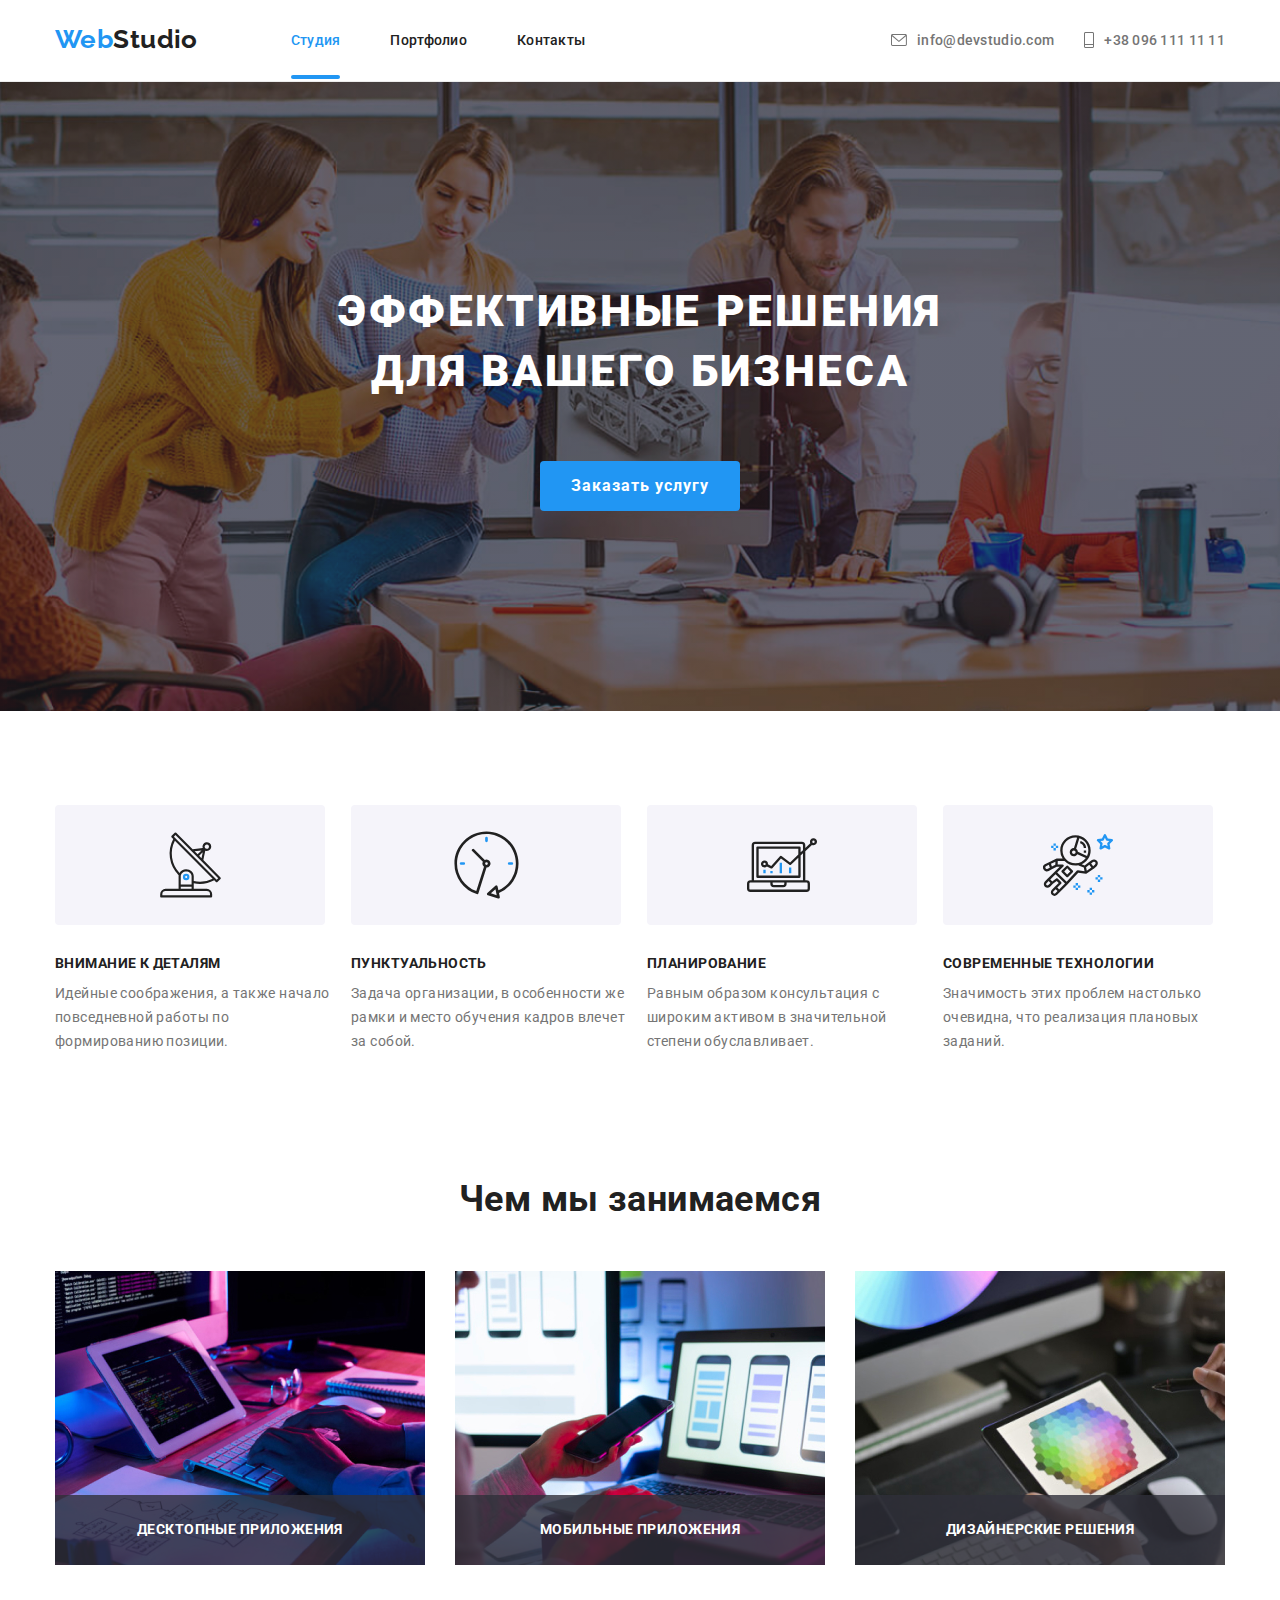
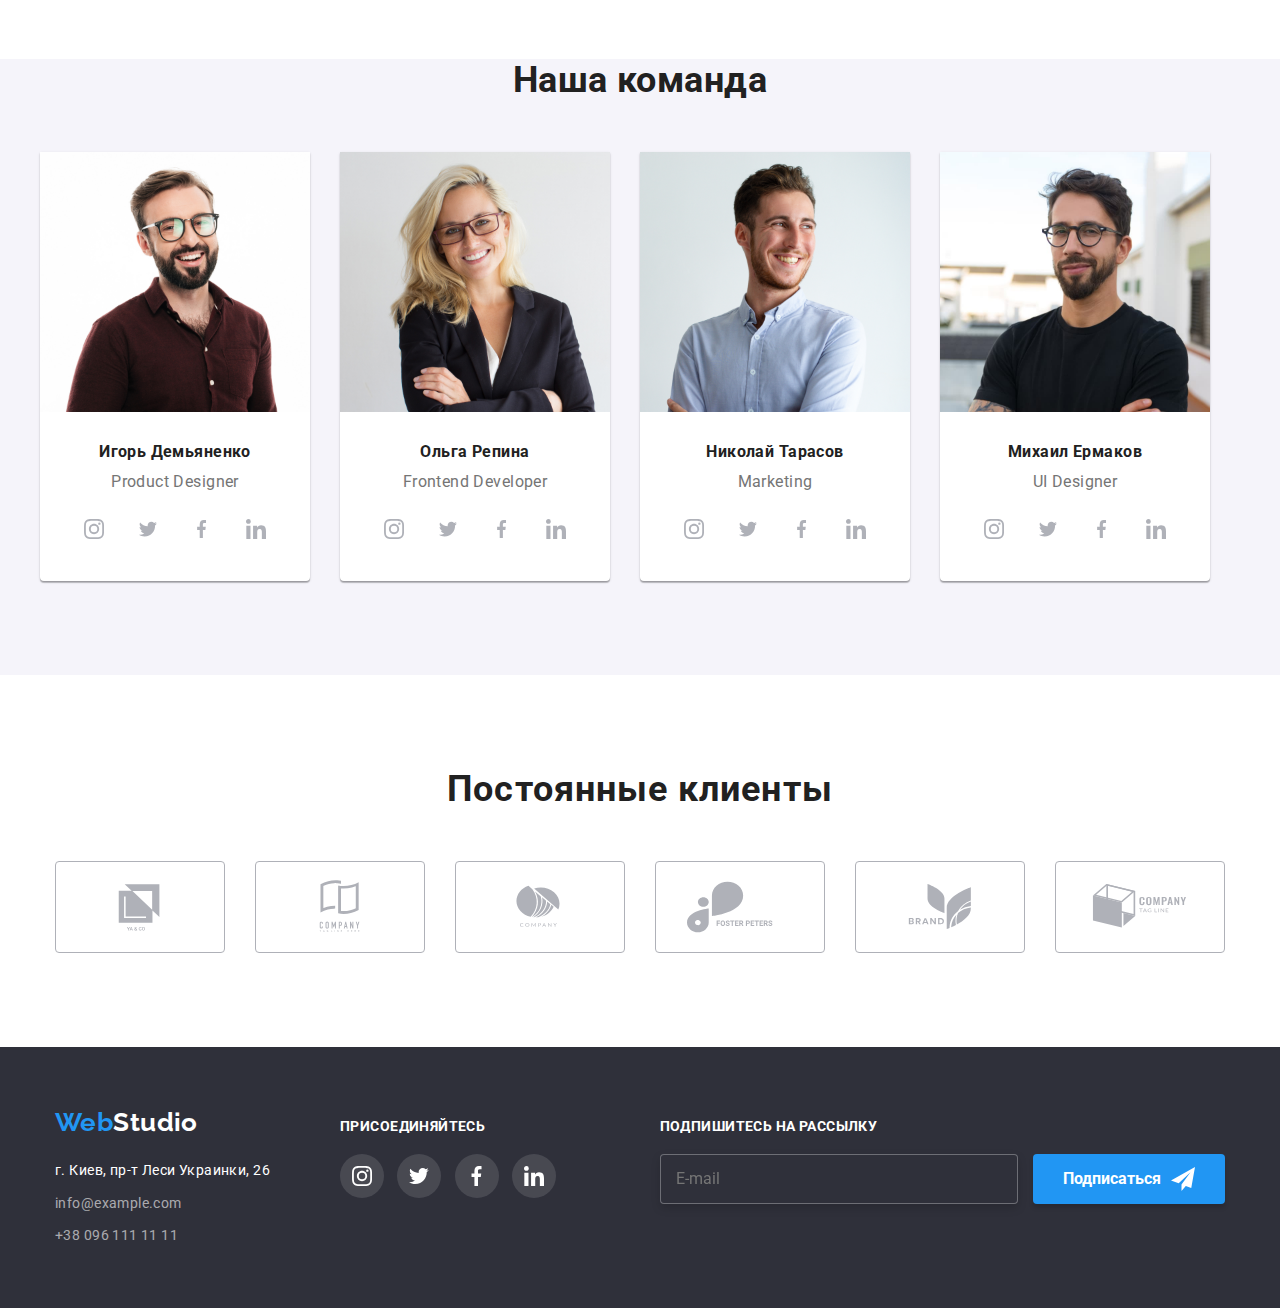
<file: index.html>
<!DOCTYPE html>
<html lang="ru">
	<head>
		<meta charset="UTF-8" />
		<meta http-equiv="X-UA-Compatible" content="IE=edge" />
		<meta name="viewport" content="width=device-width, initial-scale=1.0" />
		<title>WebStudio</title>
		<link rel="preconnect" href="https://fonts.googleapis.com" />
		<link rel="preconnect" href="https://fonts.gstatic.com" crossorigin />
		<link
			href="https://fonts.googleapis.com/css2?family=Raleway:wght@700&family=Roboto:wght@400;500;700;900&display=swap"
			rel="stylesheet"
		/>
		<link
			rel="stylesheet"
			href="https://cdnjs.cloudflare.com/ajax/libs/modern-normalize/1.0.0/modern-normalize.min.css"
		/>
		<link rel="stylesheet" href="./css/main.min.css" />
	</head>
	<body data-body>
		<!--Header-logo -->
		<header class="header">
			<div class="container header__container">
				<a class="header__logo link" href="./index.html">Web<span class="logo__black">Studio</span></a>
		<!-- Header-nav -->
		<button class="mobile-menu-btn" type="button" data-menu-button> 
					<svg  class="mobile-icone" width="24" height="16">
						<use class="mobile-menu-burger" href="./image/icons.svg#icon-menu"></use>
						<use class="mobile-menu-close" href="./image/icons.svg#icon-close_mob"></use>
					</svg>
				  </button>
		<!--Mobile menu-->
		<div class="mobile-menu" data-menu>
        <ul class="mobile-menu-nav list">
          <li class="mobile-menu-nav__item">
            <a class="mobile-menu-nav-link active  link" href="./index.html">Студия</a>
          </li>
          <li class="mobile-menu-nav__item">
            <a class="mobile-menu-nav-link link" href="./portfolio.html">Портфолио</a>
          </li>
          <li class="mobile-menu-nav__item">
            <a class="mobile-menu-nav-link link" href="#">Контакты</a>
          </li>
        </ul>
        <ul class="mobile-menu-contacts list">
          <li class="mobile-menu-contacts__item">
            <a class="mobile-menu-contacts-link accent link" href="tel:+380991111111" aria-label="phone">+38 096 111 11 11</a>
          </li>
          <li class="mobile-menu-contacts__item">
            <a class="mobile-menu-contacts-link link" href="mailto:info@example.com" aria-label="mail">info@devstudio.com</a>
          </li>
        </ul>
        <ul class="mobile-menu-socials list">
          <li class="mobile-menu-socials__item">
            <a class="mobile-menu-socials-link link" href="" target="_blank" rel="noopener nofollow noreferrer" aria-label="Instagram">Instagram</a>
          </li>
          <li class="mobile-menu-socials__item">
            <a class="mobile-menu-socials-link link" href="" target="_blank" rel="noopener nofollow noreferrer" aria-label="Twitter">Twitter</a>
          </li>
          <li class="mobile-menu-socials__item">
            <a class="mobile-menu-socials-link link" href="" target="_blank" rel="noopener nofollow noreferrer" aria-label="Twitter">Facebook</a>
          </li>
          <li class="mobile-menu-socials__item">
            <a class="mobile-menu-socials-link link" href="" target="_blank" rel="noopener nofollow noreferrer" aria-label="LinkedIn">LinkedIn</a>
          </li>
        </ul>
      </div> 
		<nav class="nav_menu">
					<ul class="nav__site list">
						<li class="menu_item list">
							<a class="nav__link link current" href="./index.html">Студия</a>
						</li>
						<li class="list">
							<a class="nav__link link" href="./portfolio.html">Портфолио</a>
						</li>
						<li class="list">
							<a class="nav__link link" href="#">Контакты</a>
						</li>
					</ul>
				</nav>
				<ul class="cont list">
					<li>
						<a class="cont__header link" href="info@devstudio.com"
							><svg class="cont__media" width="16" height="12">
								<use href="./image/icons.svg#icon-mail"></use></svg
							>info@devstudio.com</a
						>
					</li>
					<li>
						<a class="cont__header link" href="+380961111111"
							><svg class="cont__media" width="10" height="16">
								<use href="./image/icons.svg#icon-phone"></use></svg
							>+38 096 111 11 11</a
						>
					</li>
				</ul>
			</div>
		</div>
		</header>

		<!--Main-->
		<!--Hero -->
		<main>
			<section class="hero">
				<div class="container container__hero">
					<h1 class="container__bg"> Эффективные решения для вашего бизнеса </h1>
					<button class="hero__button animate__animated animate__bounce" type="submit" data-modal-open>
						Заказать услугу
					</button>
				</div>
				<div class="hero__backdrop is-hidden" data-modal>
					<div class="hero__modal">
						<button class="modal__close" type="button" data-modal-close>
							<svg class="modal__icons" width="11px" height="11px">
								<use href="./image/icons.svg#icon-close"></use>
							</svg>
						</button>
		<!-- /* Modal window */ -->
		<form class="modal__form">
							<strong class="modal__title">Оставьте свои данные, мы вам перезвоним</strong>
							<div>
								<label>
									<span class="modal__label">Имя</span>
									<input class="modal__input" type="name" name="name" id="user_name" required />
									<svg class="label__icons" width="12" height="12">
										<use href="./image/icons.svg#icon-human"></use>
									</svg>
								</label>
							</div>
							<div>
								<label>
									<span class="modal__label">Телефон</span>
									<input class="modal__input" type="tel" name="phone_namber" id="user_tel" required />
									<svg class="label__icons" width="13" height="13">
										<use href="./image/icons.svg#icon-handset"></use>
									</svg>
								</label>
							</div>
							<div>
								<label>
									<span class="modal__label">Почта</span>
									<input class="modal__input" type="email" name="email" id="user_email" required />
									<svg class="label__icons" width="15" height="12">
										<use href="./image/icons.svg#icon-envelope"></use>
									</svg>
								</label>
							</div>
							<div>
								<label class="modal-lable-coment">
									<span class="modal__label">Комментарий</span>
									<textarea class="modal-coment" name="coment" id="user_coment" placeholder="Введите текст"></textarea>
								</label>
							</div>
							<label class="check-label">
								<input class="visually-hidden checkbox-lable" type="checkbox" name="checkbox" checked />
								<span class="form-checkbox-custom">
									<svg class="checkbox-icon" width="16" height="15">
										<use href="./image/icons.svg#icon-check"></use>
									</svg>
								</span>
								<span class="form-checkbox-agreement"
									>Соглашаюсь с рассылкой и принимаю
									<a class="conditions" href="">Условия договора</a>
								</span>
							</label>
							<button class="modal-submit" type="submit">Отправить</button>
						</form>
					</div>
				</div>
			</section>

		<!--Features -->

		<section class="section features">
				<div class="container features__grup">
					<h2 hidden>Особенности компании </h2>
					<ul class="features__list list">
						<li class="cad-set-item features__set">
							<div class="features__box">
								<svg class="features__icons" width="65px" height="70px">
									<use href="./image/icons.svg#icon-antenna"></use>
								</svg>
							</div>
						</li>
						<li class="features__li">
							<h3 class="features__title">Внимание к деталям</h3>
							<p class="features__text">
								Идейные соображения, а также начало повседневной работы по формированию позиции.
							</p>
						</li>
					</ul>
					<ul class="features__list list">
						<li class="cad-set-item">
							<div class="features__box">
								<svg class="features__icons" width="67px" height="70px">
									<use href="./image/icons.svg#icon-clock"></use>
								</svg>
							</div>
						</li>
						<li class="features__li">
							<h3 class="features__title features">Пунктуальность</h3>
							<p class="features__text">
								Задача организации, в особенности же рамки и место обучения кадров влечет за собой.
							</p>
						</li>
					</ul>
					<ul class="features__list list">
						<li class="cad-set-item">
							<div class="features__box">
								<svg class="features__icons" width="70px" height="70px">
									<use href="./image/icons.svg#icon-diagram"></use>
								</svg>
							</div>
						</li>
						<li class="features__li">
							<h3 class="features__title features">Планирование</h3>
							<p class="features__text">
								Равным образом консультация с широким активом в значительной степени обуславливает.
							</p>
						</li>
					</ul>
					<ul class="features__list list">
						<li class="cad-set-item">
							<div class="features__box">
								<svg class="features__icons" width="70px" height="70px">
									<use href="./image/icons.svg#icon-astronaut"></use>
								</svg>
							</div>
						</li>
						<li class="features__li">
							<h3 class="features__title features">Современные технологии</h3>
							<p class="features__text">
								Значимость этих проблем настолько очевидна, что реализация плановых заданий.
							</p>
						</li>
					</ul>
				</div>
			</section>

		<!--Product-->
		<section class="section product">
				<div class="container">
					<h2 class="container__product">Чем мы занимаемся</h2>
					<ul class="card-set">
						<li class="card-set-item">
							<div class="img__wrapper">
								<img src="./image/img(5).jpg" alt="Mac." width="370" />
								<p class="product__desc">Десктопные приложения</p>
							</div>
						</li>
						<li class="card-set-item">
							<div class="img__wrapper">
								<img src="./image/img.jpg" alt="Phone." width="370" />
								<p class="product__desc">Мобильные приложения</p>
							</div>
						</li>
						<li class="card-set-item">
							<div class="img__wrapper">
								<img src="./image/img(1).jpg" alt="tablet." width="370" />
								<p class="product__desc">Дизайнерские решения</p>
							</div>
						</li>
					</ul>
				</div>
			</section>

		<!--Commands-->

		<section class="section comands">
				<div class="container">
					<h2 class="container__comands">Наша команда</h2>
					<ul class="card-set comands__set">
						<li class="comands__item card-set-item">
							<picture>
                <source
                  media="(min-width: 1200px)"
                  srcset="./image/team/img-1l.jpg 1x, ./image/team/img-1l@2x.jpg 2x"
                  type="image/jpg"
                />
                <source
                  media="(min-width: 768px)"
                  srcset="./image/team/img-1m.jpg 1x, ./image/team/img-1m@2x.jpg 2x"
                  type="image/jpg"
                />
                <source
                  media="(min-width: 480px)"
                  srcset="./image/team/img-1s.jpg 1x, ./image/team/img-1s@2x.jpg 2x"
                  type="image/jpg"
                />

                <img
                  src="./image/team/img-1s.jpg"
                  alt="Игорь Демьяненко"
                  width="450"
                  height="460"
                />
              </picture>
							<h3 class="comands__title">Игорь Демьяненко</h3>
							<p class="comands__text">Product Designer</p>
							<ul class="comands__social list">
								<li class="comands__li">
									<a class="comands__link" href="#">
										<svg class="comands__icon" width="20" height="20">
											<use href="./image/icons.svg#icon-instagram"></use></svg
									></a>
								</li>
								<li class="comands__li">
									<a class="comands__link" href="#">
										<svg class="comands__icon" width="20" height="16.25">
											<use href="./image/icons.svg#icon-twitter"></use></svg
									></a>
								</li>
								<li class="comands__li">
									<a class="comands__link" href="#">
										<svg class="comands__icon" width="10" height="20">
											<use href="./image/icons.svg#icon-fb"></use></svg
									></a>
								</li>
								<li class="comands__li">
									<a class="comands__link" href="#">
										<svg class="comands__icon" width="20" height="20">
											<use href="./image/icons.svg#icon-linkedin"></use></svg
									></a>
								</li>
							</ul>
						</li>

						<li class="comands__item card-set-item">
							<picture>
                <source
                  media="(min-width: 1200px)"
                  srcset="./image/team/img-2l.jpg 1x, ./image/team/img-2l@2x.jpg 2x"
                  type="image/jpg"
                />
                <source
                  media="(min-width: 768px)"
                  srcset="./image/team/img-2m.jpg 1x, ./image/team/img-2m@2x.jpg 2x"
                  type="image/jpg"
                />
                <source
                  media="(min-width: 480px)"
                  srcset="./image/team/img-2s.jpg 1x, ./image/team/img-2s@2x.jpg 2x"
                  type="image/jpg"
                />
                <img
                  src="./image/team/img-2s.jpg"
                  alt="Ольга Репина"
                  width="450"
                  height="460"
                />
              </picture>
							<h3 class="comands__title">Ольга Репина</h3>
							<p class="comands__text">Frontend Developer</p>
							<ul class="comands__social">
								<li class="comands__li">
									<a class="comands__link" href="">
										<svg class="comands__icon" width="20" height="20">
											<use href="./image/icons.svg#icon-instagram"></use></svg
									></a>
								</li>
								<li class="comands__li">
									<a class="comands__link" href="">
										<svg class="comands__icon" width="20" height="16.25">
											<use href="./image/icons.svg#icon-twitter"></use></svg
									></a>
								</li>
								<li class="comands__li">
									<a class="comands__link" href="">
										<svg class="comands__icon" width="10" height="20">
											<use href="./image/icons.svg#icon-fb"></use></svg
									></a>
								</li>
								<li class="comands__li">
									<a class="comands__link" href="">
										<svg class="comands__icon" width="20" height="20">
											<use href="./image/icons.svg#icon-linkedin"></use></svg
									></a>
								</li>
							</ul>
						</li>

						<li class="comands__item card-set-item">
							<picture>
                <source
                  media="(min-width: 1200px)"
                  srcset="./image/team/img-3l.jpg 1x, ./image/team/img-3l@2x.jpg 2x"
                  type="image/jpg"
                />
                <source
                  media="(min-width: 768px)"
                  srcset="./image/team/img-3m.jpg 1x, ./image/team/img-3m@2x.jpg 2x"
                  type="image/jpg"
                />
                <source
                  media="(min-width: 480px)"
                  srcset="./image/team/img-3s.jpg 1x, ./image/team/img-3s@2x.jpg 2x"
                  type="image/jpg"
                />
                <img
                  src="./image/team/img-3s.jpg"
                  alt="Николай Тарасов"
                  width="450"
                  height="460"
                />
              </picture>
							<h3 class="comands__title">Николай Тарасов</h3>
							<p class="comands__text">Marketing</p>
							<ul class="comands__social">
								<li class="comands__li">
									<a class="comands__link" href="">
										<svg class="comands__icon" width="20" height="20">
											<use href="./image/icons.svg#icon-instagram"></use></svg
									></a>
								</li>
								<li class="comands__li">
									<a class="comands__link" href="">
										<svg class="comands__icon" width="20" height="16.25">
											<use href="./image/icons.svg#icon-twitter"></use></svg
									></a>
								</li>
								<li class="comands__li">
									<a class="comands__link" href="">
										<svg class="comands__icon" width="10" height="20">
											<use href="./image/icons.svg#icon-fb"></use></svg
									></a>
								</li>
								<li class="comands__li">
									<a class="comands__link" href="">
										<svg class="comands__icon" width="20" height="20">
											<use href="./image/icons.svg#icon-linkedin"></use></svg
									></a>
								</li>
							</ul>
						</li>

						<li class="comands__item card-set-item">
							<picture>
                <source
                  media="(min-width: 1200px)"
                  srcset="./image/team/img-4l.jpg 1x, ./image/team/img-4l@2x.jpg 2x"
                  type="image/jpg"
                />
                <source
                  media="(min-width: 768px)"
                  srcset="./image/team/img-4m.jpg 1x, ./image/team/img-4m@2x.jpg 2x"
                  type="image/jpg"
                />
                <source
                  media="(min-width: 480px)"
                  srcset="./image/team/img-4s.jpg 1x, ./image/team/img-4s@2x.jpg 2x"
                  type="image/jpg"
                />

                <img
                  src="./image/team/img-4s.jpg"
                  alt="Михаил Ермаков"
                  width="450"
                  height="460"
                />
              </picture>
							<h3 class="comands__title">Михаил Ермаков</h3>
							<p class="comands__text">UI Designer</p>
							<ul class="comands__social">
								<li class="comands__li">
									<a class="comands__link" href="">
										<svg class="comands__icon" width="20" height="20">
											<use href="./image/icons.svg#icon-instagram"></use></svg
									></a>
								</li>
								<li class="comands__li">
									<a class="comands__link" href="">
										<svg class="comands__icon" width="20" height="16.25">
											<use href="./image/icons.svg#icon-twitter"></use></svg
									></a>
								</li>
								<li class="comands__li">
									<a class="comands__link" href="">
										<svg class="comands__icon" width="10" height="20">
											<use href="./image/icons.svg#icon-fb"></use></svg
									></a>
								</li>
								<li class="comands__li">
									<a class="comands__link" href="">
										<svg class="comands__icon" width="20" height="20">
											<use href="./image/icons.svg#icon-linkedin"></use></svg
									></a>
								</li>
							</ul>
						</li>
					</ul>
				</div>
			</section>

		<!-- Clients -->

		<section class="section clients">
				<div class="container">
					<h2 class="clients__permanent">Постоянные клиенты</h2>
					<ul class="card-set client__set">
						<li class="card-set-item">
							<a href="#" class="clients__link">
								<svg class="clients__icons" width="106" height="60">
									<use href="./image/icons.svg#icon-yaco"></use></svg
							></a>
						</li>
						<li class="card-set-item client__item">
							<a href="#" class="clients__link">
								<svg class="clients__icons" width="106" height="60">
									<use href="./image/icons.svg#icon-company"></use></svg
							></a>
						</li>
						<li class="card-set-item">
							<a href="#" class="clients__link">
								<svg class="clients__icons" width="106" height="60">
									<use href="./image/icons.svg#icon-company2"></use></svg
							></a>
						</li>
						<li class="card-set-item">
							<a href="#" class="clients__link">
								<svg class="clients__icons" width="106" height="60">
									<use href="./image/icons.svg#icon-foster"></use></svg
							></a>
						</li>
						<li class="card-set-item">
							<a href="#" class="clients__link">
								<svg class="clients__icons" width="106" height="60">
									<use href="./image/icons.svg#icon-brand"></use></svg
							></a>
						</li>
						<li class="card-set-item">
							<a href="#" class="clients__link">
								<svg class="clients__icons" width="106" height="60">
									<use href="./image/icons.svg#icon-tag-line"></use></svg
							></a>
						</li>
					</ul>
				</div>
			</section>
		</main>

		<!-- Footer -->
		<footer class="contact">
			<div class="container footer-container">
				<div class="footer-left">
					<div class="footer-addressblock">
						<a class="logo-footer link" href="./index.html">Web<span class="part-logo-white">Studio</span></a>
						<address>
							<ul class="footer-list list">
								<li>
									<a class="adress link" href="https://goo.gl/maps/JqqvD1ew88XBRk4v7" target="_blank"
										>г. Киев, пр-т Леси Украинки, 26</a
									>
								</li>
								<li>
									<a class="contact-link link" href="#">info@example.com</a>
								</li>
								<li>
									<a class="contact-link link" href="#">+38 096 111 11 11</a>
								</li>
							</ul>
						</address>
					</div>
					<div class="media-footer">
						<strong class="footer-social-title">присоединяйтесь</strong>
						<ul class="social-set-list list">
							<li class="social-set-item">
								<a class="footer-icon-link" href="#">
									<svg class="footer-icon" width="20px" height="20px">
										<use href="./image/icons.svg#icon-instagram"></use>
									</svg>
								</a>
							</li>
							<li class="social-set-item">
								<a class="footer-icon-link" href="#">
									<svg class="footer-icon" width="20px" height="20px">
										<use href="./image/icons.svg#icon-twitter"></use>
									</svg>
								</a>
							</li>
							<li class="social-set-item">
								<a class="footer-icon-link" href="#">
									<svg class="footer-icon" width="20px" height="20px">
										<use href="./image/icons.svg#icon-fb"></use>
									</svg>
								</a>
							</li>
							<li class="social-set-item">
								<a class="footer-icon-link" href="#">
									<svg class="footer-icon" width="20px" height="20px">
										<use href="./image/icons.svg#icon-linkedin"></use>
									</svg>
								</a>
							</li>
						</ul>
					</div>

					<!-- Footer-label -->

					<form class="footer-label">
						<label class="label-title">Подпишитесь на рассылку</label>
						<input class="label-mail" type="email" name="email" placeholder="Е-mail" />
						
						<button class="lable-btn" type="submit">
							Подписаться
							<svg class="footer-submit" width="24" height="24">
								<use href="./image/icons.svg#icon-plane"></use>
							</svg>
						</button>
						
					</form>
				</div>
				</div>
			</div>
		</footer>
		<script src="./js/modal.js"></script>
		<script src="./js/menu.js"></script>
	</body>
</html>
</file>
<file: css/main.min.css>
:root{--primary-text-color: #2f303a;--title-text-color: #212121;--accent-color: #2196f3;--background-position: #ffffff;--transparent-text: #757575;--baground-comands: #f5f4fa;--background-border: #afb1b8;--items: 3 4;--indent: 30px;--timing-funktion: cubic-bezier(0.4, 0, 0.2, 1)}.visually-hidden{position:absolute;width:1px;height:1px;margin:-1px;border:0;padding:0;white-space:nowrap;-webkit-clip-path:inset(100%);clip-path:inset(100%);clip:rect(0 0 0 0);overflow:hidden}body{background-color:var(--background-position);color:var(--title-text-color);font-family:"Roboto",sans-serif;font-size:14px;letter-spacing:.03em;overflow-x:hidden}body.no-scroll{overflow:hidden}h1,h2,h3,h4,p,ul{margin-bottom:0;margin-top:0;padding:0}img{display:block;max-width:100%;height:auto}li{list-style-type:none}.link,.list{list-style:none;text-decoration:none}.list{padding:0}.card-set{display:-webkit-box;display:-ms-flexbox;display:flex;-ms-flex-wrap:wrap;flex-wrap:wrap;margin:calc(-1*var(--indent)/2)}.card-set-item{margin:calc(var(--indent)/2);-ms-flex-preferred-size:calc((100% - var(--indent)*var(--items))/var(--items));flex-basis:calc((100% - var(--indent)*var(--items))/var(--items))}.button-primary{font-family:Roboto;color:var(--title-text-color);background:var(--baground-comands);font-style:normal;font-weight:500;font-size:16px;line-height:1.6;cursor:pointer;text-align:center;letter-spacing:.03em;margin-right:8px;border-radius:4px;border:none;display:inline-block;padding:6px 22px}.button-primary:hover,.button-primary:focus{background:var(--accent-color);color:var(--background-position);-webkit-box-shadow:0px 3px 1px rgba(0,0,0,.1),0px 1px 2px rgba(0,0,0,.08),0px 2px 2px rgba(0,0,0,.12);box-shadow:0px 3px 1px rgba(0,0,0,.1),0px 1px 2px rgba(0,0,0,.08),0px 2px 2px rgba(0,0,0,.12);position:relative;overflow:hidden;-webkit-transition:250ms var(--timing-funktion);transition:250ms var(--timing-funktion)}.portfolio__button{display:-webkit-box;display:-ms-flexbox;display:flex;-ms-flex-wrap:wrap;flex-wrap:wrap;gap:8px;-webkit-box-pack:start;-ms-flex-pack:start;justify-content:flex-start;margin-bottom:40px}@media screen and (min-width: 768px){.portfolio__button{margin-bottom:30px;-webkit-box-pack:center;-ms-flex-pack:center;justify-content:center}}@media screen and (min-width: 768px)and (min-width: 1200px){.portfolio__button{margin-bottom:50px;-webkit-box-pack:center;-ms-flex-pack:center;justify-content:center}}.container{width:100%;padding-left:15px;padding-right:15px;margin-left:auto;margin-right:auto}@media screen and (min-width: 480px){.container{width:480px}}@media screen and (min-width: 768px){.container{width:768px}}@media screen and (min-width: 1200px){.container{width:1200px}}.section{padding-top:60px;padding-bottom:60px}@media screen and (min-width: 1200px){.section{padding-top:94px;padding-bottom:94px}}.nav__site .link{font-family:Roboto;font-weight:500;color:var(--title-text-color);font-size:14px;line-height:1.1;letter-spacing:.02em}.nav__site .link__site .link:hover,.nav__site .link__site .link:focus{color:var(--accent-color)}.nav__link{display:block;position:relative;padding-top:32px;padding-bottom:32px;margin-right:50px;-webkit-transition:250ms var(--timing-funktion);transition:250ms var(--timing-funktion)}.nav__link__link::hover,.nav__link__link::focus{width:100%}.current::before{content:"";position:absolute;bottom:1px;left:0;width:100%;height:4px;display:block;margin-right:10px;background-color:var(--accent-color);border-radius:2px}.hero__backdrop{position:fixed;top:0;left:0;z-index:1000;width:100%;height:100%;background-color:rgba(0,0,0,.2);opacity:1;visibility:visible;pointer-events:initial;-webkit-transition:opacity 250ms var(--timing-funktion);transition:opacity 250ms var(--timing-funktion);visibility:var(--timing-funktion)}.hero__backdrop.is-hidden{opacity:0;visibility:hidden;pointer-events:none}.hero__modal{position:absolute;top:50%;left:50%;-webkit-transform:translate(-50%, -50%);transform:translate(-50%, -50%);margin-left:auto;margin-right:auto;-webkit-box-shadow:0px 1px 3px rgba(0,0,0,.12),0px 1px 1px rgba(0,0,0,.14),0px 2px 1px rgba(0,0,0,.2);box-shadow:0px 1px 3px rgba(0,0,0,.12),0px 1px 1px rgba(0,0,0,.14),0px 2px 1px rgba(0,0,0,.2);border-radius:4px;width:100%;height:609px;background-color:var(--background-position)}@media screen and (min-width: 480px){.hero__modal{width:450px}}@media screen and (min-width: 768px){.hero__modal{width:450px}}@media screen and (min-width: 1200px){.hero__modal{width:528px;height:581px;top:50%;left:50%}}.modal__close{position:absolute;right:20px;top:20px;-webkit-transform:translate(50%, -50%);transform:translate(50%, -50%);display:-webkit-box;display:-ms-flexbox;display:flex;-webkit-box-align:center;-ms-flex-align:center;align-items:center;-webkit-box-pack:center;-ms-flex-pack:center;justify-content:center;width:30px;height:30px;padding:0;border-radius:50%;border:1px solid rgba(0,0,0,.1);background-color:var(--background-position);cursor:pointer}.modal__close:focus .modal__icons,.modal__close:hover .modal__icons{fill:var(--accent-color);-webkit-transition:250ms var(--timing-funktion);transition:250ms var(--timing-funktion)}.modal__form{padding:40px}.modal__title{font-family:"Roboto";font-style:normal;font-weight:700;font-size:20px;line-height:1.15px;text-align:center;letter-spacing:.03em;color:var(--title-text-color);margin:0}.modal__input{width:100%;height:40px;padding-left:40px;border:1px solid rgba(33,33,33,.2);border-radius:4px;cursor:pointer}.modal__input:focus,.modal-coment:focus{outline:var(--accent-color);border:1px solid #188ce8;-webkit-transition:250ms var(--timing-funktion);transition:250ms var(--timing-funktion)}.modal__input:focus+.label__icons{fill:var(--accent-color);-webkit-transition:250ms var(--timing-funktion);transition:250ms var(--timing-funktion)}.modal__input:focus~.label__icons{fill:var(--accent-color)}.modal__label{font-family:"Roboto";font-style:normal;font-weight:400;font-size:12px;line-height:14px;letter-spacing:.01em;color:var(--transparent-text);padding-bottom:4px;padding-top:10px}.modal__label:not(:last-child){display:-webkit-box;display:-ms-flexbox;display:flex}.label__icons{position:absolute;left:40px;-webkit-transform:translate(100%, 100%);transform:translate(100%, 100%)}.modal-coment::-webkit-input-placeholder{font-family:"Roboto";font-style:normal;font-weight:400;font-size:14px;line-height:16px;letter-spacing:.01em;color:rgba(117,117,117,.5)}.modal-coment::-moz-placeholder{font-family:"Roboto";font-style:normal;font-weight:400;font-size:14px;line-height:16px;letter-spacing:.01em;color:rgba(117,117,117,.5)}.modal-coment:-ms-input-placeholder{font-family:"Roboto";font-style:normal;font-weight:400;font-size:14px;line-height:16px;letter-spacing:.01em;color:rgba(117,117,117,.5)}.modal-coment::-ms-input-placeholder{font-family:"Roboto";font-style:normal;font-weight:400;font-size:14px;line-height:16px;letter-spacing:.01em;color:rgba(117,117,117,.5)}.modal-coment::placeholder{font-family:"Roboto";font-style:normal;font-weight:400;font-size:14px;line-height:16px;letter-spacing:.01em;color:rgba(117,117,117,.5)}.modal-coment{resize:none;width:100%;height:120px;font-size:14px;line-height:1.14;letter-spacing:.01em;padding:12px 16px;border:1px solid rgba(33,33,33,.2);border-radius:4px;cursor:pointer}@media screen and (min-width: 1200px){.modal-coment{font-size:12px;line-height:1.17}}.check-label{-webkit-box-align:center;-ms-flex-align:center;align-items:center;-webkit-box-pack:center;-ms-flex-pack:center;justify-content:center;gap:7px;margin-top:20px}@media screen and (max-width: 479px){.check-label{display:inline-block;text-align:justify}}@media screen and (min-width: 480px){.check-label{display:-webkit-box;display:-ms-flexbox;display:flex}}@media screen and (min-width: 1200px){.check-label{display:-webkit-box;display:-ms-flexbox;display:flex;font-size:14px;line-height:1.71}}.form-checkbox-custom{display:-webkit-inline-box;display:-ms-inline-flexbox;display:inline-flex;-webkit-box-align:center;-ms-flex-align:center;align-items:center;-webkit-box-pack:center;-ms-flex-pack:center;justify-content:center;width:16px;height:15px;outline:2px solid var(--title-text-color);outline-offset:-2px;border-radius:2px;-webkit-transition:250ms var(--timing-funktion);transition:250ms var(--timing-funktion)}.checkbox-lable:checked+.form-checkbox-custom{background-color:var(--accent-color);outline:2px solid var(--accent-color)}.checkbox-icon{cursor:pointer;fill:var(--title-text-color)}.form-checkbox-agreement{font-weight:400;font-size:14px;line-height:1.71px;letter-spacing:.03em;color:var(--transparent-text)}.conditions{font-weight:400;font-size:14px;line-height:1.71;letter-spacing:.03em;-webkit-text-decoration-line:underline;text-decoration-line:underline;color:var(--accent-color)}.modal-submit{display:-webkit-box;display:-ms-flexbox;display:flex;-webkit-box-pack:center;-ms-flex-pack:center;justify-content:center;-webkit-box-align:center;-ms-flex-align:center;align-items:center;text-align:center;padding:10px 55px;font-family:"Roboto";font-style:normal;font-weight:700;font-size:16px;line-height:1.88;letter-spacing:.06em;color:var(--background-position);background:var(--accent-color);-webkit-box-shadow:0px 4px 4px rgba(0,0,0,.15);box-shadow:0px 4px 4px rgba(0,0,0,.15);border-radius:4px;border-color:rgba(0,0,0,0);cursor:pointer;margin-top:30px;margin-left:auto;margin-right:auto}.modal-submit:focus,.modal-submit:hover{background:#188ce8;-webkit-transition:250ms var(--timing-funktion);transition:250ms var(--timing-funktion)}.mobile-menu-btn{margin-left:auto;padding:0;z-index:1000;display:-webkit-box;display:-ms-flexbox;display:flex;-webkit-box-pack:center;-ms-flex-pack:center;justify-content:center;-webkit-box-align:center;-ms-flex-align:center;align-items:center;margin-top:10px;width:40px;height:40px;border:none;background-color:rgba(0,0,0,0);cursor:pointer;-webkit-transition:fill var(--accent-color);transition:fill var(--accent-color)}@media screen and (min-width: 768px){.mobile-menu-btn{display:none}}.mobile-menu-btn.is-open .mobile-menu-burger{opacity:0}.mobile-menu-close{opacity:0}.mobile-menu-btn.is-open .mobile-menu-close{opacity:1}.mobile-icone:hover{fill:var(--accent-color)}.mobile-menu{display:-webkit-box;display:-ms-flexbox;display:flex;-webkit-box-orient:vertical;-webkit-box-direction:normal;-ms-flex-direction:column;flex-direction:column;position:fixed;top:0;left:0;-webkit-transform:translateX(100%);transform:translateX(100%);width:100%;height:100%;z-index:900;padding:48px 40px;overflow-y:auto;background-color:var(--background-position);-webkit-transition:-webkit-transform 500ms;transition:-webkit-transform 500ms;transition:transform 500ms;transition:transform 500ms, -webkit-transform 500ms}.mobile-menu .is-open{-webkit-transform:translateX(0);transform:translateX(0)}@media screen and (min-width: 768px){.mobile-menu{display:none}}.mobile-menu.is-open{-webkit-transform:translateX(0);transform:translateX(0)}.mobile-menu-nav{margin-bottom:auto}a.active{color:var(--accent-color)}.mobile-menu-nav__item:not(:last-child),.mobile-menu-contacts__item:not(:last-child){margin-bottom:32px}.mobile-menu-nav-link{display:block;font-weight:500;font-size:40px;line-height:1.18;letter-spacing:.02em;color:var(--title-text-color)}.mobile-menu-contacts{margin-bottom:64px}.mobile-menu-contacts-link{font-weight:500;font-size:24px;line-height:1.17;letter-spacing:.02em;color:var(--transparent-text)}@media screen and (min-width: 480px){.mobile-menu-contacts-link{font-size:34px;line-height:1.18}}.mobile-menu-contacts__item .accent{font-size:34px;color:var(--accent-color)}.mobile-menu-socials{display:-webkit-box;display:-ms-flexbox;display:flex;position:relative;-ms-flex-wrap:wrap;flex-wrap:wrap;gap:10px;margin-top:64px}.mobile-menu-soсials__item:not(:last-child),.mobile-menu-socials-link{padding-right:10px;border-right:1px solid rgba(33,33,33,.2)}.mobile-menu-socials-link{font-family:"Roboto";font-weight:500;font-size:18px;line-height:1.22;letter-spacing:.02em;color:var(--accent-color)}.overlay{position:absolute;top:0;left:0;width:370px;height:294px;-webkit-transform:translateY(100%);transform:translateY(100%);display:-webkit-box;display:-ms-flexbox;display:flex;-webkit-box-align:center;-ms-flex-align:center;align-items:center;justify-items:center;-webkit-backdrop-filter:blur(3px);backdrop-filter:blur(3px);background-color:rgba(33,150,243,.9);padding:63px 24px;-webkit-transition:-webkit-transform 250ms var(--timing-funktion);transition:-webkit-transform 250ms var(--timing-funktion);transition:transform 250ms var(--timing-funktion);transition:transform 250ms var(--timing-funktion), -webkit-transform 250ms var(--timing-funktion)}.portfolio-link:hover .overlay{-webkit-transform:translateY(0);transform:translateY(0);-webkit-transition:250ms var(--timing-funktion);transition:250ms var(--timing-funktion)}.header{background-color:#fff;border-bottom:1px solid #ececec}.header__container{display:-webkit-box;display:-ms-flexbox;display:flex;-webkit-box-align:center;-ms-flex-align:center;align-items:center}.header__logo{padding-top:16px;padding-bottom:16px;display:block;font-family:Raleway;font-weight:700;font-size:26px;line-height:1.2;color:var(--accent-color)}@media screen and (min-width: 768px){.header__logo{padding-top:24px;padding-bottom:25px;margin-right:88px}}@media screen and (min-width: 1200px){.header__logo{padding-top:24px;padding-bottom:25px;margin-right:93px}}.logo__black{color:var(--title-text-color)}.nav__site{display:none;display:-webkit-box;display:-ms-flexbox;display:flex;-webkit-box-align:center;-ms-flex-align:center;align-items:center;-webkit-box-orient:horizontal;-webkit-box-direction:normal;-ms-flex-direction:row;flex-direction:row}.nav__site .link{font-family:Roboto;font-weight:500;color:var(--title-text-color);font-size:14px;line-height:1.1;letter-spacing:.02em}.nav__site .link.link:hover,.nav__site .link.link:focus{color:var(--accent-color)}.nav__link{display:block;position:relative;padding-top:32px;padding-bottom:32px;margin-right:50px;-webkit-transition:250ms var(--timing-funktion);transition:250ms var(--timing-funktion)}.nav__link::hover,.nav__link::focus{width:100%;background-color:var(--accent-color)}.nav__link.current{color:var(--accent-color)}.cont{display:none;-webkit-box-pack:none;-ms-flex-pack:none;justify-content:none;margin-left:auto}@media screen and (min-width: 768px)and (max-width: 1199px){.cont{display:-webkit-box;display:-ms-flexbox;display:flex;-webkit-box-pack:justify;-ms-flex-pack:justify;justify-content:justify;-webkit-box-align:center;-ms-flex-align:center;align-items:center;-webkit-box-orient:vertical;-webkit-box-direction:normal;-ms-flex-direction:column;flex-direction:column;-webkit-box-align:start;-ms-flex-align:start;align-items:flex-start}}@media screen and (min-width: 1200px){.cont{display:none;margin-left:auto;display:-webkit-inline-box;display:-ms-inline-flexbox;display:inline-flex;-webkit-box-align:center;-ms-flex-align:center;align-items:center;-webkit-box-orient:horizontal;-webkit-box-direction:normal;-ms-flex-direction:row;flex-direction:row}}@media screen and (min-width: 768px)and (max-width: 1199px){.cont__header{padding-bottom:10px;-webkit-transition:250ms var(--timing-funktion);transition:250ms var(--timing-funktion)}}@media screen and (min-width: 1200px){.cont__header{display:none;display:inline-block;padding-top:32px;padding-bottom:32px;margin-left:30px;-webkit-transition:250ms var(--timing-funktion);transition:250ms var(--timing-funktion)}}.cont .link{font-family:Roboto;color:var(--transparent-text);font-weight:500;font-size:14px;line-height:1.2;letter-spacing:.02em;display:-webkit-box;display:-ms-flexbox;display:flex;-webkit-box-align:center;-ms-flex-align:center;align-items:center}.cont .link:hover,.cont .link:focus{color:var(--accent-color)}.cont__media{margin:0;margin-right:10px;fill:currentColor}@media screen and (max-width: 767px){.cont,.nav_menu{display:none}}.hero{text-align:center;max-width:1600px;margin:0 auto;padding-top:118px;padding-bottom:118px;background-size:cover;background-repeat:no-repeat;background-position:center;background-image:-webkit-gradient(linear, left top, right top, from(rgba(47, 48, 58, 0.4)), to(rgba(47, 48, 58, 0.4))),url(../image/hero/img-s.jpg);background-image:linear-gradient(to right, rgba(47, 48, 58, 0.4), rgba(47, 48, 58, 0.4)),url(../image/hero/img-s.jpg)}@media(min-device-pixel-ratio: 2),(-webkit-min-device-pixel-ratio: 2),(min-resolution: 192dpi),(min-resolution: 2dppx){.hero{background-image:-webkit-gradient(linear, left top, right top, from(rgba(47, 48, 58, 0.4)), to(rgba(47, 48, 58, 0.4))),url(../image/hero/img-s@2x.jpg);background-image:linear-gradient(to right, rgba(47, 48, 58, 0.4), rgba(47, 48, 58, 0.4)),url(../image/hero/img-s@2x.jpg)}}@media screen and (min-width: 768px){.hero{background-image:-webkit-gradient(linear, left top, right top, from(rgba(47, 48, 58, 0.4)), to(rgba(47, 48, 58, 0.4))),url(../image/hero/img-m.jpg);background-image:linear-gradient(to right, rgba(47, 48, 58, 0.4), rgba(47, 48, 58, 0.4)),url(../image/hero/img-m.jpg)}}@media screen and (min-width: 768px)and (min-device-pixel-ratio: 2),screen and (min-width: 768px)and (-webkit-min-device-pixel-ratio: 2),screen and (min-width: 768px)and (min-resolution: 192dpi),screen and (min-width: 768px)and (min-resolution: 2dppx){.hero{background-image:-webkit-gradient(linear, left top, right top, from(rgba(47, 48, 58, 0.4)), to(rgba(47, 48, 58, 0.4))),url(../image/hero/img-m@2x.jpg);background-image:linear-gradient(to right, rgba(47, 48, 58, 0.4), rgba(47, 48, 58, 0.4)),url(../image/hero/img-m@2x.jpg)}}@media screen and (min-width: 1200px){.hero{background-image:-webkit-gradient(linear, left top, right top, from(rgba(47, 48, 58, 0.4)), to(rgba(47, 48, 58, 0.4))),url(../image/hero/img-l.jpg);background-image:linear-gradient(to right, rgba(47, 48, 58, 0.4), rgba(47, 48, 58, 0.4)),url(../image/hero/img-l.jpg)}}@media screen and (min-width: 1200px)and (min-device-pixel-ratio: 2),screen and (min-width: 1200px)and (-webkit-min-device-pixel-ratio: 2),screen and (min-width: 1200px)and (min-resolution: 192dpi),screen and (min-width: 1200px)and (min-resolution: 2dppx){.hero{background-image:-webkit-gradient(linear, left top, right top, from(rgba(47, 48, 58, 0.4)), to(rgba(47, 48, 58, 0.4))),url(../image/hero/img-l@2x.jpg);background-image:linear-gradient(to right, rgba(47, 48, 58, 0.4), rgba(47, 48, 58, 0.4)),url(../image/hero/img-l@2x.jpg)}}@media screen and (min-width: 1200px){.hero{padding-top:200px;padding-bottom:200px}}.container__hero{display:block}.container__bg{margin-left:auto;margin-right:auto;margin-bottom:30px;color:var(--background-position);font-family:Roboto;font-size:26px;line-height:1.6;font-weight:900;letter-spacing:.06em;text-transform:uppercase}@media screen and (max-width: 479px){.container__bg{width:100%}}@media screen and (min-width: 480px){.container__bg{width:360px}}@media screen and (min-width: 1200px){.container__bg{width:696px;font-size:44px;line-height:1.36}}.hero__button{font-family:Roboto;color:var(--background-position);font-weight:700;font-size:16px;line-height:1.9;cursor:pointer;background:var(--accent-color);border-radius:4px;min-width:200px;height:50px;letter-spacing:.06em;border:none}@media screen and (min-width: 1200px){.hero__button{margin-top:30px}}.features__grup{-webkit-box-align:center;-ms-flex-align:center;align-items:center;-webkit-columns:1;-moz-columns:1;columns:1}@media screen and (min-width: 768px){.features__grup{-webkit-columns:2;-moz-columns:2;columns:2}}@media screen and (min-width: 1200px){.features__grup{-webkit-columns:4;-moz-columns:4;columns:4}}.features__list{display:block}.features__box{display:-webkit-box;display:-ms-flexbox;display:flex;list-style:none;-webkit-box-pack:center;-ms-flex-pack:center;justify-content:center;-webkit-box-align:center;-ms-flex-align:center;align-items:center;margin-bottom:30px;border-radius:4px;background-color:var(--baground-comands);width:100%;height:120px}@media screen and (min-width: 480px){.features__box{width:450px;height:120px}}@media screen and (min-width: 768px){.features__box{width:354px;height:120px}}@media screen and (min-width: 1200px){.features__box{width:270px;height:120px}}.features__text{display:block;margin-top:10px;margin-bottom:30px;font-family:Roboto;color:var(--transparent-text);font-style:normal;font-size:14px;line-height:1.71;letter-spacing:.03em}.features__text:not(:last-child){margin-bottom:30px}@media screen and (min-width: 1200px){.features__text{display:block;margin-top:10px;line-height:24px;color:var(--transparent-text);font-style:normal;font-family:Roboto;font-size:14px;line-height:1.71}}.features__title{display:-webkit-box;display:-ms-flexbox;display:flex;-ms-flex-pack:distribute;justify-content:space-around;color:var(--title-text-color);font-family:Roboto;font-weight:700;font-size:14px;line-height:1.2;text-transform:uppercase}@media screen and (min-width: 768px){.features__title{display:-webkit-box;display:-ms-flexbox;display:flex;-webkit-box-pack:start;-ms-flex-pack:start;justify-content:flex-start;color:var(--title-text-color);font-family:Roboto;font-weight:700;font-size:14px;line-height:1.2}}@media screen and (min-width: 1200px){.features__title{display:-webkit-box;display:-ms-flexbox;display:flex;-webkit-box-pack:start;-ms-flex-pack:start;justify-content:flex-start;color:var(--title-text-color);font-family:Roboto;font-weight:700;font-size:14px;line-height:1.2;text-transform:uppercase}}.product{padding-top:0;display:none}@media screen and (min-width: 1200px){.product{display:block}}.container__product{color:var(--title-text-color);font-family:Roboto;font-weight:700;font-size:36px;line-height:1.2;text-align:center;margin-bottom:50px;text-align:center}.img__wrapper{position:relative}.product__desc{font-family:"Roboto";font-style:normal;font-weight:700;font-size:14px;line-height:1.14;text-align:center;letter-spacing:.03em;text-transform:uppercase;color:var(--background-position);background:rgba(47,48,58,.8);position:absolute;height:70px;width:100%;bottom:0;display:-webkit-box;display:-ms-flexbox;display:flex;-webkit-box-pack:center;-ms-flex-pack:center;justify-content:center;-webkit-box-align:center;-ms-flex-align:center;align-items:center}.comands{background-color:var(--baground-comands);padding-top:60px}@media screen and (min-width: 1200px){.comands{padding-top:0}}.container__comands{color:var(--title-text-color);font-family:Roboto;font-weight:700;font-size:36px;line-height:1.2;text-align:center;margin-bottom:50px}.comands__title{display:block;margin-bottom:10px;font-family:Roboto;font-size:16px;line-height:1.2;text-align:center;margin-top:30px}.comands__item{margin-left:15px;margin-right:15px;background:var(--background-position);-webkit-box-shadow:0px 1px 3px rgba(0,0,0,.12),0px 1px 1px rgba(0,0,0,.14),0px 2px 1px rgba(0,0,0,.2);box-shadow:0px 1px 3px rgba(0,0,0,.12),0px 1px 1px rgba(0,0,0,.14),0px 2px 1px rgba(0,0,0,.2);border-radius:0px 0px 4px 4px}@media screen and (min-width: 480px){.comands__item{width:450px}}@media screen and (min-width: 768px){.comands__item{width:354px}}@media screen and (min-width: 1200px){.comands__item{width:270px;margin-right:30px;margin-left:0}}.comands__text{color:var(--transparent-text);font-family:Roboto;font-size:16px;line-height:1.2;text-align:center}.comands__social{display:-webkit-box;display:-ms-flexbox;display:flex;height:44px;margin-top:16px;margin-bottom:30px;-webkit-box-pack:center;-ms-flex-pack:center;justify-content:center}.comands__li:not(:last-child){margin-right:10px}.comands__link{display:-webkit-box;display:-ms-flexbox;display:flex;-webkit-box-pack:center;-ms-flex-pack:center;justify-content:center;-webkit-box-align:center;-ms-flex-align:center;align-items:center;width:44px;height:44px;border-radius:50%;text-decoration:none}.comands__link:hover,.comands__link:focus{background-color:var(--accent-color);-webkit-transition:250ms var(--timing-funktion);transition:250ms var(--timing-funktion)}.comands__link:focus .comands__icon,.comands__link:hover .comands__icon{fill:var(--background-position);-webkit-transition:250ms var(--timing-funktion);transition:250ms var(--timing-funktion)}.comands__icon{fill:var(--background-border)}.comands__social{text-decoration:none;list-style:none}.comands__icon:hover{fill:var(--accent-color)}.client__set{display:-webkit-box;display:-ms-flexbox;display:flex;-ms-flex-wrap:wrap;flex-wrap:wrap;-webkit-box-pack:center;-ms-flex-pack:center;justify-content:center}@media screen and (min-width: 1200px){.client__set{-ms-flex-wrap:nowrap;flex-wrap:nowrap;gap:0}}.clients__permanent{font-family:Roboto;color:var(--title-text-color);font-style:normal;font-weight:700;font-size:36px;line-height:1.16;text-align:center;letter-spacing:.03em;margin-bottom:50px}.clients__link{display:-webkit-box;display:-ms-flexbox;display:flex;-webkit-box-align:center;-ms-flex-align:center;align-items:center;fill:#afb1b8;-ms-flex-preferred-size:calc((100% - 60px)/2);flex-basis:calc((100% - 60px)/2);height:92px;-webkit-box-pack:center;-ms-flex-pack:center;justify-content:center;border:1px solid var(--background-border);border-radius:4px;-webkit-box-align:2;-ms-flex-align:2;align-items:2}@media screen and (max-width: 767px){.clients__link{width:210px;height:92px}}@media screen and (min-width: 768px){.clients__link{width:226px;height:92px}}@media screen and (min-width: 1200px){.clients__link{width:170px;height:92px}}.clients__link:hover{fill:var(--accent-color);border-color:var(--accent-color);-webkit-transition:250ms var(--timing-funktion);transition:250ms var(--timing-funktion)}.contact{background-color:var(--primary-text-color);padding-top:60px;padding-bottom:60px}@media screen and (min-width: 1200px){.contact{padding-top:60px;padding-bottom:0px}}.contact-link.link:hover,.contact-link.link:focus{color:var(--accent-color)}@media screen and (min-width: 1200px){.footer-container{display:-webkit-box;display:-ms-flexbox;display:flex;-webkit-box-align:baseline;-ms-flex-align:baseline;align-items:baseline}}@media screen and (min-width: 768px){.footer-left{display:-webkit-inline-box;display:-ms-inline-flexbox;display:inline-flex;-ms-flex-wrap:wrap;flex-wrap:wrap;-ms-flex-preferred-size:100%;flex-basis:100%;-ms-flex-pack:distribute;justify-content:space-around}}@media screen and (min-width: 1200px){.footer-left{-webkit-box-align:baseline;-ms-flex-align:baseline;align-items:baseline}}.footer__addressblock{text-align:center}@media screen and (min-width: 480px){.footer__addressblock{text-align:center}}@media screen and (min-width: 768px){.footer__addressblock{text-align:center}}@media screen and (min-width: 1200px){.footer__addressblock{text-align:left}}.logo-footer{display:-webkit-box;display:-ms-flexbox;display:flex;-webkit-box-pack:center;-ms-flex-pack:center;justify-content:center;font-family:Raleway;font-weight:700;font-size:26px;line-height:1.2;color:var(--accent-color)}@media screen and (min-width: 1200px){.logo-footer{display:block;-webkit-box-align:baseline;-ms-flex-align:baseline;align-items:baseline}}.part-logo-white{color:var(--background-position)}@media screen and (min-width: 1200px){address{display:block}}.footer-list{margin-top:20px;margin-bottom:60px}@media screen and (min-width: 468px){.footer-list{text-align:center}}@media screen and (min-width: 1200px){.footer-list{text-align:left;margin-top:20px}}.footer-list li{margin-bottom:9px}.footer-list li:last-child{margin-bottom:0}.adress{display:-webkit-box;display:-ms-flexbox;display:flex;-webkit-box-pack:center;-ms-flex-pack:center;justify-content:center;color:var(--background-position);font-family:Roboto;font-size:14px;line-height:1.77;font-style:normal;letter-spacing:.03em;margin-bottom:9px;-webkit-transition:250ms var(--timing-funktion);transition:250ms var(--timing-funktion)}@media screen and (min-width: 1200px){.adress{display:block}}.adress.link:hover,.adress.link:focus{color:var(--accent-color)}.contact-link{display:-webkit-box;display:-ms-flexbox;display:flex;-webkit-box-pack:center;-ms-flex-pack:center;justify-content:center;color:rgba(255,255,255,.6);font-family:Roboto;font-weight:400;font-size:14px;font-style:normal;line-height:1.71;letter-spacing:.03em;margin-right:0;-webkit-transition:250ms var(--timing-funktion);transition:250ms var(--timing-funktion)}@media screen and (min-width: 1200px){.contact-link{display:block;-webkit-box-align:baseline;-ms-flex-align:baseline;align-items:baseline}}@media screen and (min-width: 1200px){.contact-line{display:-webkit-box;display:-ms-flexbox;display:flex}}.media-footer{text-align:center;margin-left:0;margin-right:0}@media screen and (min-width: 768px){.media-footer{display:block}}@media screen and (min-width: 1200px){.media-footer{display:-webkit-box;display:-ms-flexbox;display:flex;-webkit-box-pack:right;-ms-flex-pack:right;justify-content:right}}@media screen and (min-width: 1200px){.media-footer{display:inline;text-align:left;position:relative;padding-top:0;margin-left:70px;margin-bottom:20px}}.footer-social-title{font-family:"Roboto";font-style:normal;font-weight:700;font-size:14px;line-height:.9;letter-spacing:.03em;text-transform:uppercase;color:var(--background-position)}.social-set-list{padding-left:0;margin:0;margin-top:20px}.social-set-item{display:inline-block;margin-right:10px}.footer-icon-link{display:-webkit-box;display:-ms-flexbox;display:flex;-webkit-box-pack:center;-ms-flex-pack:center;justify-content:center;-webkit-box-align:center;-ms-flex-align:center;align-items:center;width:44px;height:44px;background-color:rgba(255,255,255,.12);border-radius:50%;text-decoration:none}.footer-icon-link:hover,.footer-icon-link:focus{background-color:var(--accent-color);-webkit-transition:850ms var(--timing-funktion);transition:850ms var(--timing-funktion)}.footer-icon{fill:var(--background-position)}.footer-label{padding-top:60px;display:-webkit-box;display:-ms-flexbox;display:flex;-ms-flex-wrap:wrap;flex-wrap:wrap;-webkit-box-pack:center;-ms-flex-pack:center;justify-content:center}@media screen and (min-width: 768px){.footer-label{padding-top:0;display:-webkit-box;display:-ms-flexbox;display:flex;-webkit-box-orient:vertical;-webkit-box-direction:normal;-ms-flex-direction:column;flex-direction:column;-webkit-box-align:center;-ms-flex-align:center;align-items:center}}@media screen and (min-width: 1200px){.footer-label{padding-top:0;margin-left:auto;display:inline;position:relative}}.label-mail:focus,.label-mail:hover{border:1px solid #188ce8;-webkit-transition:250ms var(--timing-funktion);transition:250ms var(--timing-funktion)}.label-title{display:-webkit-box;display:-ms-flexbox;display:flex;-webkit-box-pack:center;-ms-flex-pack:center;justify-content:center;font-family:"Roboto";font-style:normal;font-weight:700;font-size:14px;line-height:16px;text-transform:uppercase;color:var(--background-position)}@media screen and (min-width: 1200px){.label-title{display:block;margin-bottom:20px}}.label-mail{margin-top:20px;font-family:"Roboto";font-style:normal;font-weight:400;font-size:16px;line-height:1.25;width:100%;height:50px;color:var(--background-position);border:1px solid rgba(255,255,255,.3);-webkit-filter:drop-shadow(0px 4px 4px rgba(0, 0, 0, 0.15));filter:drop-shadow(0px 4px 4px rgba(0, 0, 0, 0.15));border-radius:4px;background:var(--primary-text-color);cursor:pointer;padding:16px 15px}@media screen and (min-width: 768px){.label-mail{display:-webkit-box;display:-ms-flexbox;display:flex;width:450px;margin-top:20px}}@media screen and (min-width: 1200px){.label-mail{display:-webkit-inline-box;display:-ms-inline-flexbox;display:inline-flex;width:358px;margin-top:0}}.label-mail:focus{outline:rgba(0,0,0,0)}.lable-btn{display:-webkit-inline-box;display:-ms-inline-flexbox;display:inline-flex;-webkit-box-align:center;-ms-flex-align:center;align-items:center;text-align:center;-webkit-box-pack:center;-ms-flex-pack:center;justify-content:center;font-family:"Roboto";font-style:normal;font-weight:700;font-size:16px;line-height:1.88;margin-top:20px;-webkit-box-shadow:0px 4px 4px rgba(0,0,0,.15);box-shadow:0px 4px 4px rgba(0,0,0,.15);max-width:200px;height:50px;padding:10px 28px;color:var(--background-position);background:var(--accent-color);border-radius:4px;border-color:rgba(0,0,0,0);cursor:pointer}@media screen and (min-width: 1200px){.lable-btn{margin-top:0;display:-webkit-inline-box;display:-ms-inline-flexbox;display:inline-flex;margin-left:12px}}.lable-btn:hover,.lable-btn:focus{background:#188ce8;-webkit-transition:250ms var(--timing-funktion);transition:250ms var(--timing-funktion)}.footer-submit{fill:var(--background-position);margin-left:10px}.portfolio{margin-left:auto;margin-right:auto;display:-webkit-box;display:-ms-flexbox;display:flex;-ms-flex-wrap:wrap;flex-wrap:wrap;-webkit-box-pack:center;-ms-flex-pack:center;justify-content:center}@media screen and (min-width: 768px){.portfolio{-webkit-box-pack:center;-ms-flex-pack:center;justify-content:center}}@media screen and (min-width: 768px){.portfolio__title{display:-webkit-box;display:-ms-flexbox;display:flex;-ms-flex-wrap:wrap;flex-wrap:wrap}}.portfolio-text{color:var(--title-text-color);font-family:Roboto;font-weight:700;font-size:18px;line-height:2;letter-spacing:.06em}.portfolio-text-work{color:var(--transparent-text);font-family:Roboto;font-size:16px;line-height:1.9;letter-spacing:.03em;margin-top:4px;padding:20px 24px;border:1px solid #eee;border-top:0}@media screen and (min-width: 768px){.portfolio-text-work{-webkit-box-flex:1;-ms-flex-positive:1;flex-grow:1}}.portfolio-item{cursor:pointer;display:block}@media screen and (min-width: 768px){.portfolio-item{-ms-flex-preferred-size:calc((100% - 60px)/2);flex-basis:calc((100% - 60px)/2)}}@media screen and (min-width: 1200px){.portfolio-item{-ms-flex-preferred-size:auto;flex-basis:auto}}.portfolio-item:focus,.portfolio-item:hover{-webkit-box-shadow:0px 1px 1px rgba(0,0,0,.12),0px 4px 4px rgba(0,0,0,.06),1px 4px 6px rgba(0,0,0,.16);box-shadow:0px 1px 1px rgba(0,0,0,.12),0px 4px 4px rgba(0,0,0,.06),1px 4px 6px rgba(0,0,0,.16)}.portfolio-port{display:-webkit-box;display:-ms-flexbox;display:flex;position:relative;overflow:hidden}@media screen and (min-width: 768px){.portfolio-port{display:-webkit-box;display:-ms-flexbox;display:flex;width:354px}}@media screen and (min-width: 1200px){.portfolio-port{width:370px}}.portfolio-item{position:relative;overflow:hidden;-webkit-transition-duration:250ms;transition-duration:250ms;-webkit-transition-timing-function:var(--timing-funktion);transition-timing-function:var(--timing-funktion);-webkit-transition-delay:var(--timing-funktion);transition-delay:var(--timing-funktion)}@media screen and (min-width: 768px){.portfolio-link{display:-webkit-box;display:-ms-flexbox;display:flex;-webkit-box-orient:vertical;-webkit-box-direction:normal;-ms-flex-direction:column;flex-direction:column;height:100%}}.portfolio-desc{display:block;position:absolute;font-family:Roboto;font-style:normal;font-weight:400;font-size:18px;line-height:1.6;letter-spacing:.03em;color:#fff;-webkit-transition:250ms var(--timing-funktion);transition:250ms var(--timing-funktion)}/*# sourceMappingURL=main.min.css.map */
</file>
